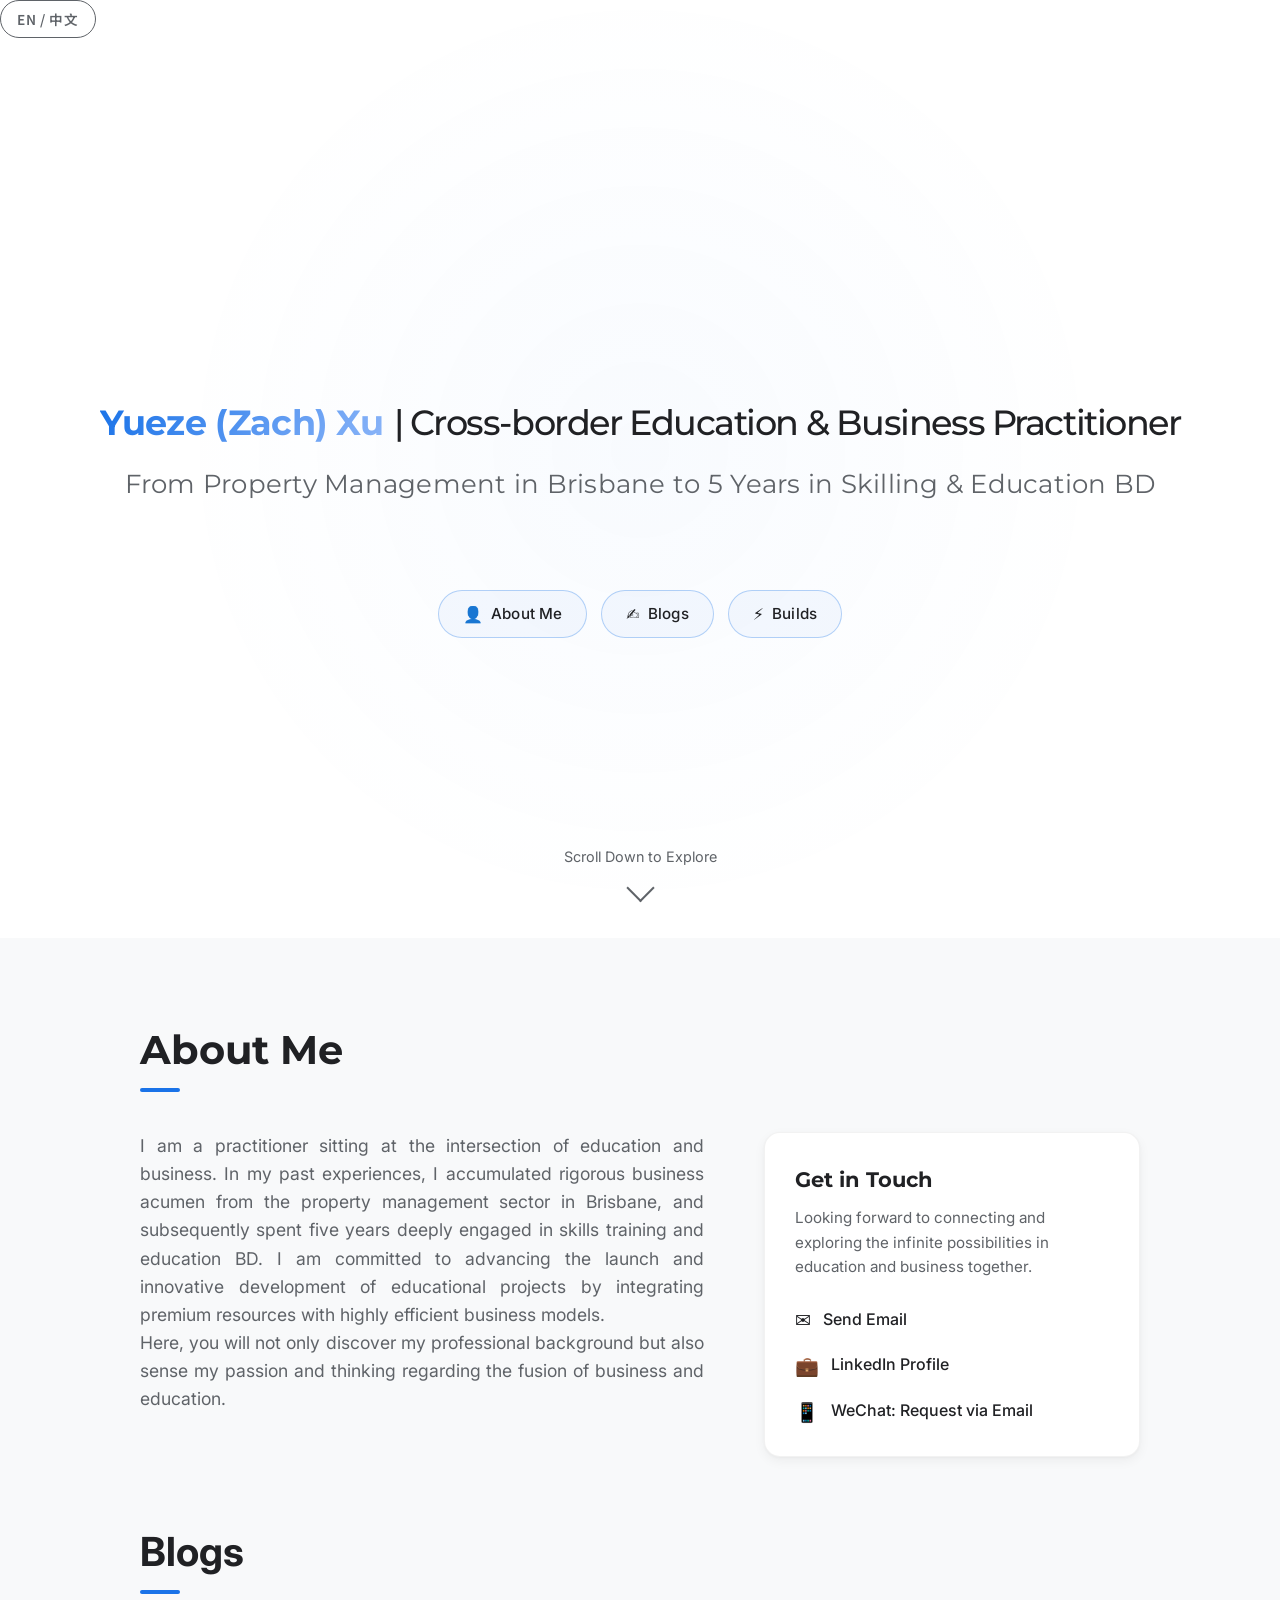
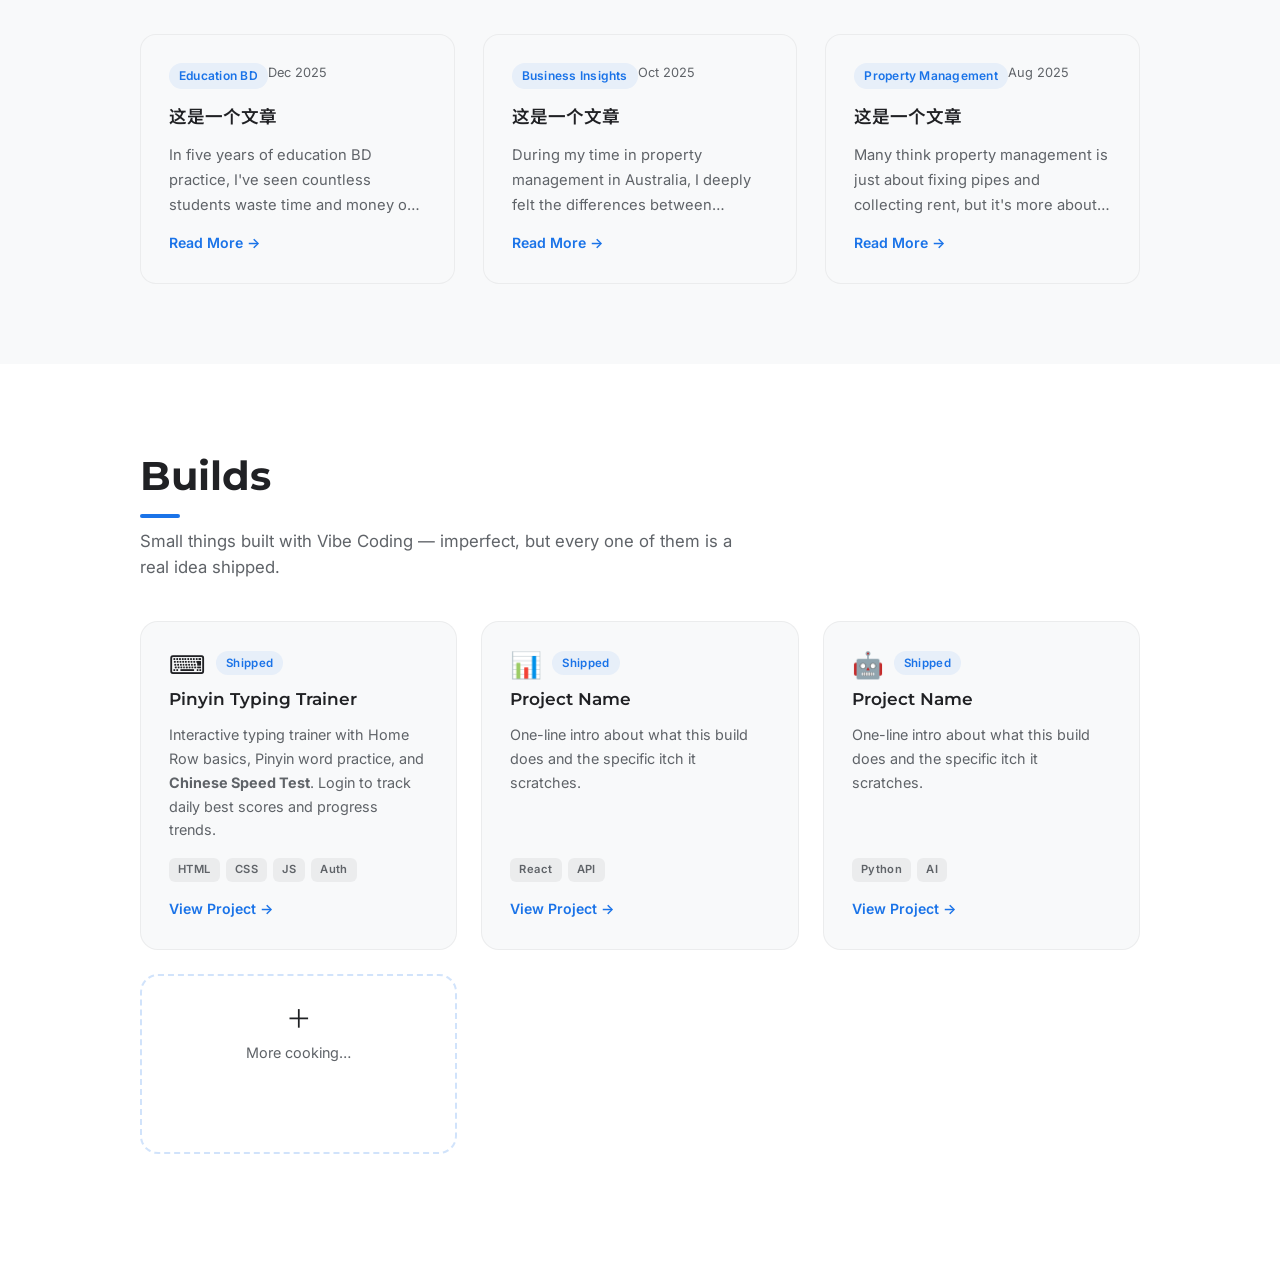
<file: index.html>
<!DOCTYPE html>
<html lang="zh-CN">

<head>
    <meta charset="UTF-8">
    <meta name="viewport" content="width=device-width, initial-scale=1.0">
    <title>徐悦泽 | 个人主页</title>
    <link rel="stylesheet" href="styles.css">
    <link
        href="https://fonts.googleapis.com/css2?family=Inter:wght@400;500;600&family=Montserrat:wght@400;500;600;700&family=Noto+Sans+SC:wght@300;400;500;700&display=swap"
        rel="stylesheet">
</head>

<body>
    <div class="lang-switch-container">
        <button class="lang-switch-btn" onclick="toggleLanguage()">EN / 中文</button>
    </div>

    <div class="background-effect" id="bgEffect"></div>

    <!-- ① Cover / 第一屏 -->
    <section class="container cover-section" id="home">
        <div class="intro-box">
            <h1 class="greeting">
                <span class="line">
                    <span class="highlight zh">徐悦泽</span>
                    <span class="highlight en">Yueze (Zach) Xu</span>
                    <span class="zh"> | 跨界教育与商业的实践者</span>
                    <span class="en title-en"> | Cross-border Education &amp; Business Practitioner</span>
                </span>
                <span class="line zh">从布里斯班的物业管理，到深耕五年的技能培训与教育 BD</span>
                <span class="line en subtitle-en">From Property Management in Brisbane to 5 Years in Skilling &amp;
                    Education BD</span>
            </h1>
        </div>

        <!-- Navigation -->
        <nav class="cover-nav fade-in-nav">
            <a href="#about-contact" class="nav-pill">
                <span class="nav-icon">👤</span>
                <span class="zh">About Me</span>
                <span class="en">About Me</span>
            </a>
            <a href="#about-contact" class="nav-pill" id="nav-blog-link">
                <span class="nav-icon">✍️</span>
                <span class="zh">Blogs</span>
                <span class="en">Blogs</span>
            </a>
            <a href="#builds" class="nav-pill">
                <span class="nav-icon">⚡</span>
                <span class="zh">Builds</span>
                <span class="en">Builds</span>
            </a>
        </nav>

        <div class="scroll-indicator">
            <span class="zh">下滑了解更多</span>
            <span class="en">Scroll Down to Explore</span>
            <div class="arrow"></div>
        </div>
    </section>

    <!-- ② About & Blog / 第二屏 -->
    <section class="container content-section" id="about-contact">
        <div class="section-content fade-in-section">
            <h2 class="section-title zh">About Me</h2>
            <h2 class="section-title en">About Me</h2>

            <div class="about-grid">
                <div class="about-text">
                    <div class="zh">
                        <p>我是一名跨界教育与商业的实践者。在过往的经历中，我从布里斯班的物业管理领域沉淀了严谨的商业逻辑，并在此后的五年中，深耕技能培训与教育
                            BD。我致力于通过整合优质资源与高效的商业模式，推动教育项目的落地与创新发展。</p>
                        <p>在这里，不仅可以看到我的履历，也能感受到我对商业与教育融合的思考与热情。</p>
                    </div>
                    <div class="en">
                        <p>I am a practitioner sitting at the intersection of education and business. In my past
                            experiences, I accumulated rigorous business acumen from the property management sector in
                            Brisbane, and subsequently spent five years deeply engaged in skills training and education
                            BD. I am committed to advancing the launch and innovative development of educational
                            projects by integrating premium resources with highly efficient business models.</p>
                        <p>Here, you will not only discover my professional background but also sense my passion and
                            thinking regarding the fusion of business and education.</p>
                    </div>
                </div>

                <div class="contact-card">
                    <h3 class="zh">建立联系</h3>
                    <h3 class="en">Get in Touch</h3>
                    <p class="contact-desc zh">期待与您交流合作，共同探讨教育与商业的无限可能。</p>
                    <p class="contact-desc en">Looking forward to connecting and exploring the infinite possibilities in
                        education and business together.</p>
                    <ul class="contact-links">
                        <li>
                            <span class="icon">✉️</span>
                            <a href="mailto:yueze.xu@gmail.com" class="link zh">发送邮件</a>
                            <a href="mailto:yueze.xu@gmail.com" class="link en">Send Email</a>
                        </li>
                        <li>
                            <span class="icon">💼</span>
                            <a href="#" class="link zh">LinkedIn 个人主页</a>
                            <a href="#" class="link en">LinkedIn Profile</a>
                        </li>
                        <li>
                            <span class="icon">📱</span>
                            <span class="link zh">WeChat: 请通过邮件获取</span>
                            <span class="link en">WeChat: Request via Email</span>
                        </li>
                    </ul>
                </div>
            </div>

            <h2 class="section-title fade-in-section" id="blog" style="margin-top: 60px;">
                <span class="zh">Blogs</span>
                <span class="en">Blogs</span>
            </h2>
            <div class="blog-grid fade-in-section">
                <article class="blog-card">
                    <div class="blog-card-header">
                        <span class="blog-tag zh">教育 BD</span>
                        <span class="blog-tag en">Education BD</span>
                        <span class="blog-date zh">2025年 12月</span>
                        <span class="blog-date en">Dec 2025</span>
                    </div>
                    <h3 class="blog-card-title">
                        <a href="#" class="blog-link">这是一个文章</a>
                    </h3>
                    <p class="blog-excerpt zh">在五年的教育 BD
                        实践中，我见过无数学员因选择了并不适合自己的课程而浪费时间与金钱。本文分享我的方法论，帮助你在碎片化的培训市场中找到真正有价值的内容……</p>
                    <p class="blog-excerpt en">In five years of education BD practice, I've seen countless students
                        waste time and money on unsuitable courses. This article shares my methodology for finding truly
                        valuable content in a fragmented market...</p>
                    <a href="#" class="blog-read-more zh">阅读全文 →</a>
                    <a href="#" class="blog-read-more en">Read More →</a>
                </article>

                <article class="blog-card">
                    <div class="blog-card-header">
                        <span class="blog-tag zh">商业思考</span>
                        <span class="blog-tag en">Business Insights</span>
                        <span class="blog-date zh">2025年 10月</span>
                        <span class="blog-date en">Oct 2025</span>
                    </div>
                    <h3 class="blog-card-title">
                        <a href="#" class="blog-link">这是一个文章</a>
                    </h3>
                    <p class="blog-excerpt zh">在澳大利亚从事物业管理期间，我深刻感受到了中西方商业决策逻辑的差异。这种差异不仅体现在谈判风格上，更体现在对"信任"的理解和建立方式上……</p>
                    <p class="blog-excerpt en">During my time in property management in Australia, I deeply felt the
                        differences between Chinese and Western business decision-making logic, especially regarding
                        trust building...</p>
                    <a href="#" class="blog-read-more zh">阅读全文 →</a>
                    <a href="#" class="blog-read-more en">Read More →</a>
                </article>

                <article class="blog-card">
                    <div class="blog-card-header">
                        <span class="blog-tag zh">物业管理</span>
                        <span class="blog-tag en">Property Management</span>
                        <span class="blog-date zh">2025年 8月</span>
                        <span class="blog-date en">Aug 2025</span>
                    </div>
                    <h3 class="blog-card-title">
                        <a href="#" class="blog-link">这是一个文章</a>
                    </h3>
                    <p class="blog-excerpt zh">
                        很多人以为物业管理就是修理水管和收租，但实际上它更像是一场关于风险认知与人性的修行。我想把自己在布里斯班这段经历中学到的，分享给每一个想在这个行业立足的年轻人……</p>
                    <p class="blog-excerpt en">Many think property management is just about fixing pipes and collecting
                        rent, but it's more
                        about risk engineering and human nature. Here I share the lessons I learned in Brisbane...</p>
                    <a href="#" class="blog-read-more zh">阅读全文 →</a>
                    <a href="#" class="blog-read-more en">Read More →</a>
                </article>
            </div>
        </div>
    </section>

    <!-- ③ Builds / 第三屏 -->
    <section class="container content-section builds-section" id="builds">
        <div class="section-content fade-in-section">
            <h2 class="section-title zh">Builds</h2>
            <h2 class="section-title en">Builds</h2>
            <p class="builds-desc zh">用 Vibe Coding 做出来的小东西——不完美，但都是真实想法的落地。</p>
            <p class="builds-desc en">Small things built with Vibe Coding — imperfect, but every one of them is a real
                idea shipped.</p>

            <div class="builds-grid fade-in-section">

                <div class="build-card">
                    <div class="build-card-top">
                        <span class="build-emoji">⌨️</span>
                        <span class="build-status zh">已完成</span>
                        <span class="build-status en">Shipped</span>
                    </div>
                    <h3 class="build-title zh">全拼指法训练</h3>
                    <h3 class="build-title en">Pinyin Typing Trainer</h3>
                    <p class="build-desc zh">交互式键盘指法练习工具，包含入门指法、全拼词库练习以及<strong>中文打字速度测速</strong>功能。登录后可记录每日最高成绩并查看进步曲线。
                    </p>
                    <p class="build-desc en">Interactive typing trainer with Home Row basics, Pinyin word practice, and
                        <strong>Chinese Speed Test</strong>. Login to track daily best scores and progress trends.</p>
                    <div class="build-tags">
                        <span class="build-tech">HTML</span>
                        <span class="build-tech">CSS</span>
                        <span class="build-tech">JS</span>
                        <span class="build-tech">Auth</span>
                    </div>
                    <a href="typing.html" class="build-link zh">查看项目 →</a>
                    <a href="typing.html" class="build-link en">View Project →</a>
                </div>

                <div class="build-card">
                    <div class="build-card-top">
                        <span class="build-emoji">📊</span>
                        <span class="build-status zh">已完成</span>
                        <span class="build-status en">Shipped</span>
                    </div>
                    <h3 class="build-title zh">项目名称</h3>
                    <h3 class="build-title en">Project Name</h3>
                    <p class="build-desc zh">一句话介绍这个小项目是做什么的，解决了哪个具体痛点或满足了什么想法。</p>
                    <p class="build-desc en">One-line intro about what this build does and the specific itch it
                        scratches.</p>
                    <div class="build-tags">
                        <span class="build-tech">React</span>
                        <span class="build-tech">API</span>
                    </div>
                    <a href="#" class="build-link zh">查看项目 →</a>
                    <a href="#" class="build-link en">View Project →</a>
                </div>

                <div class="build-card">
                    <div class="build-card-top">
                        <span class="build-emoji">🤖</span>
                        <span class="build-status zh">已完成</span>
                        <span class="build-status en">Shipped</span>
                    </div>
                    <h3 class="build-title zh">项目名称</h3>
                    <h3 class="build-title en">Project Name</h3>
                    <p class="build-desc zh">一句话介绍这个小项目是做什么的，解决了哪个具体痛点或满足了什么想法。</p>
                    <p class="build-desc en">One-line intro about what this build does and the specific itch it
                        scratches.</p>
                    <div class="build-tags">
                        <span class="build-tech">Python</span>
                        <span class="build-tech">AI</span>
                    </div>
                    <a href="#" class="build-link zh">查看项目 →</a>
                    <a href="#" class="build-link en">View Project →</a>
                </div>

                <div class="build-card build-card--placeholder">
                    <span class="build-emoji">＋</span>
                    <p class="build-desc zh">更多正在孵化中……</p>
                    <p class="build-desc en">More cooking…</p>
                </div>

            </div>
        </div>
    </section>

    <script src="script.js"></script>
</body>

</html>
</file>
<file: styles.css>
:root {
    --bg-color: #ffffff;
    --text-primary: #202124;
    --text-secondary: #5f6368;
    --highlight: #1a73e8;
}

* {
    margin: 0;
    padding: 0;
    box-sizing: border-box;
}

body {
    background-color: var(--bg-color);
    color: var(--text-primary);
    font-family: 'Noto Sans SC', system-ui, -apple-system, sans-serif;
    overflow-x: hidden;
    position: relative;
    user-select: none;
    line-height: 1.6;
}

/* English Typography Overrides */
.en {
    font-family: 'Inter', system-ui, -apple-system, sans-serif;
}

h1.greeting .en,
h2.section-title.en,
h3.en,
.contact-card h3.en {
    font-family: 'Montserrat', system-ui, sans-serif;
}

/* Shrink English Cover Title */
.line:nth-child(1) .en {
    font-size: 2.2rem;
    white-space: nowrap;
}

@media (max-width: 768px) {
    .line:nth-child(1) .en {
        font-size: 1.4rem;
        white-space: normal;
    }
}

.highlight.en {
    font-weight: 700;
    letter-spacing: -0.02em;
}

.greeting .line:nth-child(3).en {
    font-weight: 400;
    letter-spacing: 0.01em;
}

.background-effect {
    position: fixed;
    top: 0;
    left: 0;
    width: 100%;
    height: 100%;
    /* Default subtle gradient */
    background: radial-gradient(circle at 50% 50%, rgba(26, 115, 232, 0.03) 0%, rgba(255, 255, 255, 0) 60%);
    z-index: 1;
    pointer-events: none;
    transition: background 0.2s ease-out;
}

.container {
    position: relative;
    z-index: 2;
    min-height: 100vh;
    display: flex;
    flex-direction: column;
    justify-content: center;
    align-items: center;
    padding: 2rem;
}

.cover-section {
    text-align: center;
}

.intro-box {
    padding: 40px;
}

.greeting {
    font-size: 4.5rem;
    font-weight: 500;
    line-height: 1.4;
    letter-spacing: -0.02em;
}

.line {
    display: block;
    opacity: 0;
    transform: translateY(20px);
    animation: fadeUp 1.2s cubic-bezier(0.2, 0.8, 0.2, 1) forwards;
}

.line:nth-child(1) {
    animation-delay: 0.2s;
    font-size: 3.2rem;
}

.line:nth-child(2),
.line:nth-child(3) {
    animation-delay: 0.6s;
    font-weight: 400;
    color: var(--text-secondary);
    font-size: 1.6rem;
    margin-top: 1rem;
}

.highlight {
    background: linear-gradient(120deg, #1a73e8, #8ab4f8);
    -webkit-background-clip: text;
    background-clip: text;
    -webkit-text-fill-color: transparent;
    font-weight: 700;
}

@keyframes fadeUp {
    0% {
        opacity: 0;
        transform: translateY(20px);
    }

    100% {
        opacity: 1;
        transform: translateY(0);
    }
}

@media (max-width: 768px) {
    .greeting {
        font-size: 2.8rem;
    }

    .line:nth-child(1) {
        font-size: 2.0rem;
    }

    .line:nth-child(2),
    .line:nth-child(3) {
        font-size: 1.2rem;
        margin-top: 0.8rem;
    }

    .about-grid {
        grid-template-columns: 1fr;
        gap: 30px;
    }
}

/* Scroll Indicator */
.scroll-indicator {
    position: absolute;
    bottom: 40px;
    left: 50%;
    transform: translateX(-50%);
    display: flex;
    flex-direction: column;
    align-items: center;
    opacity: 0;
    animation: fadeIn 1s forwards 2s;
    color: var(--text-secondary);
    font-size: 0.9rem;
}

.arrow {
    width: 20px;
    height: 20px;
    border-right: 2px solid var(--text-secondary);
    border-bottom: 2px solid var(--text-secondary);
    transform: rotate(45deg);
    margin-top: 10px;
    animation: bounce 2s infinite;
}

@keyframes fadeIn {
    to {
        opacity: 1;
    }
}

@keyframes bounce {

    0%,
    20%,
    50%,
    80%,
    100% {
        transform: translateY(0) rotate(45deg);
    }

    40% {
        transform: translateY(-10px) rotate(45deg);
    }

    60% {
        transform: translateY(-5px) rotate(45deg);
    }
}

/* Side Content Wrapper */
.side-content {
    display: flex;
    flex-direction: column;
    gap: 30px;
}

/* Section visibility toggle */
.hidden-section {
    display: none;
}

/* Back button nav bar */
.section-back {
    position: absolute;
    top: 28px;
    left: 40px;
}

.back-btn {
    font-family: 'Noto Sans SC', system-ui, sans-serif;
    font-size: 0.95rem;
    font-weight: 500;
    color: var(--text-secondary);
    background: none;
    border: none;
    cursor: pointer;
    padding: 6px 0;
    transition: color 0.2s;
    display: flex;
    align-items: center;
    gap: 6px;
}

.back-btn:hover {
    color: var(--highlight);
}

/* Section slide-in animation */
.section-animate {
    opacity: 0;
    transform: translateY(24px);
    animation: sectionFadeIn 0.5s cubic-bezier(0.2, 0.8, 0.2, 1) forwards;
    animation-delay: 0.05s;
}

@keyframes sectionFadeIn {
    to {
        opacity: 1;
        transform: translateY(0);
    }
}

/* Content Sections */
.content-section {
    background-color: #f8f9fa;
    /* Subtle off-white typical of Google surfaces */
    justify-content: flex-start;
    padding-top: 80px;
    padding-bottom: 80px;
}

.section-content {
    max-width: 1000px;
    width: 100%;
}

.section-title {
    font-size: 2.5rem;
    font-weight: 700;
    color: var(--text-primary);
    margin-bottom: 50px;
    position: relative;
    display: inline-block;
}

.section-title::after {
    content: '';
    position: absolute;
    bottom: -10px;
    left: 0;
    width: 40px;
    height: 4px;
    background-color: var(--highlight);
    border-radius: 2px;
}

/* About Grid */
.about-grid {
    display: grid;
    grid-template-columns: 3fr 2fr;
    gap: 60px;
    align-items: stretch;
}

.about-text {
    font-size: 1.1rem;
    color: var(--text-secondary);
    display: flex;
    flex-direction: column;
    gap: 20px;
}

.about-text p {
    text-align: justify;
}

/* Contact Card */
.contact-card {
    background-color: #ffffff;
    border-radius: 16px;
    padding: 30px;
    box-shadow: 0 4px 12px rgba(0, 0, 0, 0.05), 0 1px 3px rgba(0, 0, 0, 0.03);
    border: 1px solid rgba(0, 0, 0, 0.05);
    /* Very subtle border */
    transition: transform 0.3s ease, box-shadow 0.3s ease;
}

.contact-card:hover {
    transform: translateY(-5px);
    box-shadow: 0 10px 24px rgba(0, 0, 0, 0.08), 0 4px 8px rgba(0, 0, 0, 0.04);
}

.contact-card h3 {
    font-size: 1.3rem;
    margin-bottom: 10px;
    color: var(--text-primary);
}

.contact-desc {
    font-size: 0.95rem;
    color: var(--text-secondary);
    margin-bottom: 25px;
}

.contact-links {
    list-style: none;
    display: flex;
    flex-direction: column;
    gap: 15px;
}

.contact-links li {
    display: flex;
    align-items: center;
    gap: 12px;
}

.icon {
    font-size: 1.2rem;
}

.link {
    color: var(--text-primary);
    text-decoration: none;
    font-weight: 500;
    position: relative;
    transition: color 0.2s;
}

a.link:hover {
    color: var(--highlight);
}

/* Scroll Animations */
.fade-in-section {
    opacity: 0;
    transform: translateY(30px);
    transition: opacity 0.8s ease-out, transform 0.8s ease-out;
}

.fade-in-section.is-visible {
    opacity: 1;
    transform: translateY(0);
}

/* Blog Section */
.blog-section {
    background-color: #ffffff;
    /* Alternates with the off-white About section */
}

.blog-grid {
    display: grid;
    grid-template-columns: repeat(3, 1fr);
    gap: 28px;
}

.blog-card {
    background-color: #f8f9fa;
    border-radius: 16px;
    padding: 28px;
    border: 1px solid rgba(0, 0, 0, 0.05);
    display: flex;
    flex-direction: column;
    gap: 14px;
    transition: transform 0.3s ease, box-shadow 0.3s ease, background-color 0.3s ease;
}

.blog-card:hover {
    transform: translateY(-6px);
    box-shadow: 0 12px 28px rgba(0, 0, 0, 0.07);
    background-color: #ffffff;
}

.blog-card-header {
    display: flex;
}

/* Top-right controls wrapper */
.top-right-controls {
    position: fixed;
    top: 30px;
    right: 40px;
    z-index: 1000;
    display: flex;
    align-items: center;
    gap: 12px;
}

/* Auth button */
.auth-btn {
    font-family: 'Noto Sans SC', system-ui, sans-serif;
    font-size: 0.82rem;
    font-weight: 500;
    padding: 7px 14px;
    border-radius: 20px;
    border: 1px solid var(--text-secondary);
    background-color: transparent;
    color: var(--text-secondary);
    cursor: pointer;
    text-decoration: none;
    display: inline-flex;
    align-items: center;
    gap: 6px;
    transition: all 0.2s ease;
    white-space: nowrap;
}

.auth-btn:hover {
    color: var(--highlight);
    border-color: var(--highlight);
    background-color: rgba(26, 115, 232, 0.05);
}

.auth-btn--user {
    color: var(--highlight);
    border-color: var(--highlight);
    background-color: rgba(26, 115, 232, 0.06);
}

.auth-avatar {
    width: 22px;
    height: 22px;
    border-radius: 50%;
    object-fit: cover;
}

/* Auth modal */
.auth-modal-overlay {
    position: fixed;
    inset: 0;
    z-index: 300;
    background: rgba(0, 0, 0, 0.4);
    backdrop-filter: blur(6px);
    display: flex;
    align-items: center;
    justify-content: center;
    animation: authFadeIn 0.25s ease;
}

@keyframes authFadeIn {
    from {
        opacity: 0;
    }

    to {
        opacity: 1;
    }
}

.auth-modal {
    background: #ffffff;
    border-radius: 24px;
    padding: 44px 40px;
    max-width: 360px;
    width: 90%;
    text-align: center;
    box-shadow: 0 20px 60px rgba(0, 0, 0, 0.15);
    position: relative;
    animation: authSlideUp 0.35s cubic-bezier(0.2, 0.8, 0.2, 1);
}

@keyframes authSlideUp {
    from {
        transform: translateY(30px);
        opacity: 0;
    }

    to {
        transform: translateY(0);
        opacity: 1;
    }
}

.auth-modal-close {
    position: absolute;
    top: 16px;
    right: 16px;
    background: none;
    border: none;
    font-size: 1.1rem;
    color: var(--text-secondary);
    cursor: pointer;
    padding: 4px 8px;
    border-radius: 8px;
    transition: background 0.2s;
}

.auth-modal-close:hover {
    background: #f1f3f4;
}

.auth-modal-icon {
    font-size: 2.5rem;
    margin-bottom: 12px;
}

.auth-modal-title {
    font-size: 1.3rem;
    font-weight: 700;
    margin-bottom: 8px;
    color: var(--text-primary);
}

.auth-modal-desc {
    font-size: 0.88rem;
    color: var(--text-secondary);
    margin-bottom: 28px;
}

.auth-modal-btns {
    display: flex;
    flex-direction: column;
    gap: 10px;
}

.auth-provider-btn {
    font-family: 'Noto Sans SC', system-ui, sans-serif;
    font-size: 0.92rem;
    font-weight: 500;
    padding: 12px 20px;
    border-radius: 12px;
    border: 1.5px solid rgba(0, 0, 0, 0.08);
    background: #ffffff;
    color: var(--text-primary);
    cursor: pointer;
    transition: all 0.2s;
    display: flex;
    align-items: center;
    gap: 10px;
    justify-content: center;
}

.auth-provider-btn:hover:not(:disabled) {
    border-color: var(--highlight);
    background: rgba(26, 115, 232, 0.05);
}

.auth-provider-btn:disabled {
    opacity: 0.4;
    cursor: not-allowed;
}

.lang-switch-btn {
    font-family: 'Noto Sans SC', system-ui, sans-serif;
    font-size: 0.85rem;
    font-weight: 600;
    padding: 8px 16px;
    border-radius: 20px;
    border: 1px solid var(--text-secondary);
    background-color: transparent;
    color: var(--text-secondary);
    cursor: pointer;
    transition: all 0.2s ease;
    letter-spacing: 0.05em;
}

.lang-switch-btn:hover {
    color: var(--highlight);
    border-color: var(--highlight);
    background-color: rgba(26, 115, 232, 0.05);
}

/* Bilingual Visibility Logic */
body.lang-zh .en {
    display: none !important;
}

body.lang-en .zh {
    display: none !important;
}

@media (max-width: 768px) {
    .lang-switch-container {
        top: 20px;
        right: 20px;
    }
}

.blog-tag {
    font-size: 0.75rem;
    font-weight: 600;
    color: var(--highlight);
    background-color: rgba(26, 115, 232, 0.08);
    padding: 3px 10px;
    border-radius: 20px;
    letter-spacing: 0.02em;
}

.blog-date {
    font-size: 0.8rem;
    color: var(--text-secondary);
}

.blog-card-title {
    font-size: 1.1rem;
    font-weight: 600;
    line-height: 1.5;
}

.blog-link {
    color: var(--text-primary);
    text-decoration: none;
    transition: color 0.2s;
}

.blog-link:hover {
    color: var(--highlight);
}

.blog-excerpt {
    font-size: 0.92rem;
    color: var(--text-secondary);
    line-height: 1.7;
    flex: 1;
    display: -webkit-box;
    -webkit-line-clamp: 3;
    -webkit-box-orient: vertical;
    line-clamp: 3;
    overflow: hidden;
}

.blog-read-more {
    font-size: 0.88rem;
    font-weight: 600;
    color: var(--highlight);
    text-decoration: none;
    margin-top: auto;
    transition: letter-spacing 0.2s;
    display: inline-block;
}

.blog-read-more:hover {
    letter-spacing: 0.04em;
}

@media (max-width: 900px) {
    .blog-grid {
        grid-template-columns: repeat(2, 1fr);
    }
}

@media (max-width: 600px) {
    .blog-grid {
        grid-template-columns: 1fr;
    }
}

/* Base Mobile Responsive Tweaks */
@media (max-width: 768px) {
    .content-section {
        padding-top: 40px;
        padding-bottom: 40px;
    }

    .section-title {
        font-size: 2rem;
        margin-bottom: 30px;
    }

    .about-text {
        font-size: 1rem;
    }
}

/* =============================================
   Cover Navigation Pills
   ============================================= */
.cover-nav {
    display: flex;
    gap: 14px;
    margin-top: 48px;
    flex-wrap: wrap;
    justify-content: center;
}

.fade-in-nav {
    opacity: 0;
    animation: fadeIn 0.8s forwards 1.6s;
}

.nav-pill {
    display: inline-flex;
    align-items: center;
    gap: 8px;
    padding: 11px 24px;
    border-radius: 50px;
    border: 1.5px solid rgba(26, 115, 232, 0.3);
    background: rgba(26, 115, 232, 0.04);
    color: var(--text-primary);
    font-family: 'Noto Sans SC', system-ui, sans-serif;
    font-size: 0.95rem;
    font-weight: 500;
    text-decoration: none;
    letter-spacing: 0.01em;
    transition: all 0.25s ease;
    backdrop-filter: blur(4px);
}

body.lang-en .nav-pill {
    font-family: 'Inter', system-ui, sans-serif;
}

.nav-pill:hover {
    background: rgba(26, 115, 232, 0.1);
    border-color: var(--highlight);
    color: var(--highlight);
    transform: translateY(-2px);
    box-shadow: 0 6px 20px rgba(26, 115, 232, 0.12);
}

.nav-icon {
    font-size: 1rem;
    line-height: 1;
}

@media (max-width: 600px) {
    .cover-nav {
        gap: 10px;
        margin-top: 36px;
    }

    .nav-pill {
        font-size: 0.85rem;
        padding: 9px 18px;
    }
}

/* =============================================
   Builds Section
   ============================================= */
.builds-section {
    background-color: #ffffff;
}

.builds-desc {
    font-size: 1.05rem;
    color: var(--text-secondary);
    margin-bottom: 40px;
    margin-top: -30px;
    max-width: 600px;
}

.builds-grid {
    display: grid;
    grid-template-columns: repeat(3, 1fr);
    gap: 24px;
}

.build-card {
    background: #f8f9fa;
    border-radius: 18px;
    padding: 28px;
    border: 1px solid rgba(0, 0, 0, 0.05);
    display: flex;
    flex-direction: column;
    gap: 12px;
    transition: transform 0.3s ease, box-shadow 0.3s ease, background-color 0.3s ease;
    position: relative;
    overflow: hidden;
}

.build-card::before {
    content: '';
    position: absolute;
    top: 0;
    left: 0;
    right: 0;
    height: 3px;
    background: linear-gradient(90deg, #1a73e8, #8ab4f8);
    opacity: 0;
    transition: opacity 0.3s ease;
    border-radius: 18px 18px 0 0;
}

.build-card:hover {
    transform: translateY(-6px);
    box-shadow: 0 14px 32px rgba(26, 115, 232, 0.1);
    background-color: #ffffff;
}

.build-card:hover::before {
    opacity: 1;
}

.build-card--placeholder {
    display: flex;
    flex-direction: column;
    align-items: center;
    justify-content: center;
    text-align: center;
    border: 2px dashed rgba(26, 115, 232, 0.2);
    background: transparent;
    min-height: 180px;
}

.build-card--placeholder:hover {
    border-color: rgba(26, 115, 232, 0.4);
    background: rgba(26, 115, 232, 0.02);
    box-shadow: none;
    transform: none;
}

.build-card-top {
    display: flex;
    align-items: center;
    gap: 10px;
}

.build-emoji {
    font-size: 1.6rem;
    line-height: 1;
}

.build-status {
    font-size: 0.72rem;
    font-weight: 600;
    padding: 3px 10px;
    border-radius: 20px;
    background: rgba(26, 115, 232, 0.08);
    color: var(--highlight);
    letter-spacing: 0.03em;
}

.build-title {
    font-size: 1.05rem;
    font-weight: 600;
    color: var(--text-primary);
    line-height: 1.4;
}

.build-desc {
    font-size: 0.9rem;
    color: var(--text-secondary);
    line-height: 1.65;
    flex: 1;
}

.build-tags {
    display: flex;
    flex-wrap: wrap;
    gap: 6px;
    margin-top: 4px;
}

.build-tech {
    font-size: 0.7rem;
    font-weight: 600;
    padding: 3px 9px;
    border-radius: 6px;
    background: rgba(0, 0, 0, 0.05);
    color: var(--text-secondary);
    letter-spacing: 0.04em;
    font-family: 'Inter', monospace, sans-serif;
}

.build-link {
    font-size: 0.88rem;
    font-weight: 600;
    color: var(--highlight);
    text-decoration: none;
    margin-top: 4px;
    display: inline-block;
    transition: letter-spacing 0.2s;
}

.build-link:hover {
    letter-spacing: 0.04em;
}

@media (max-width: 900px) {
    .builds-grid {
        grid-template-columns: repeat(2, 1fr);
    }
}

@media (max-width: 600px) {
    .builds-grid {
        grid-template-columns: 1fr;
    }
}
</file>
